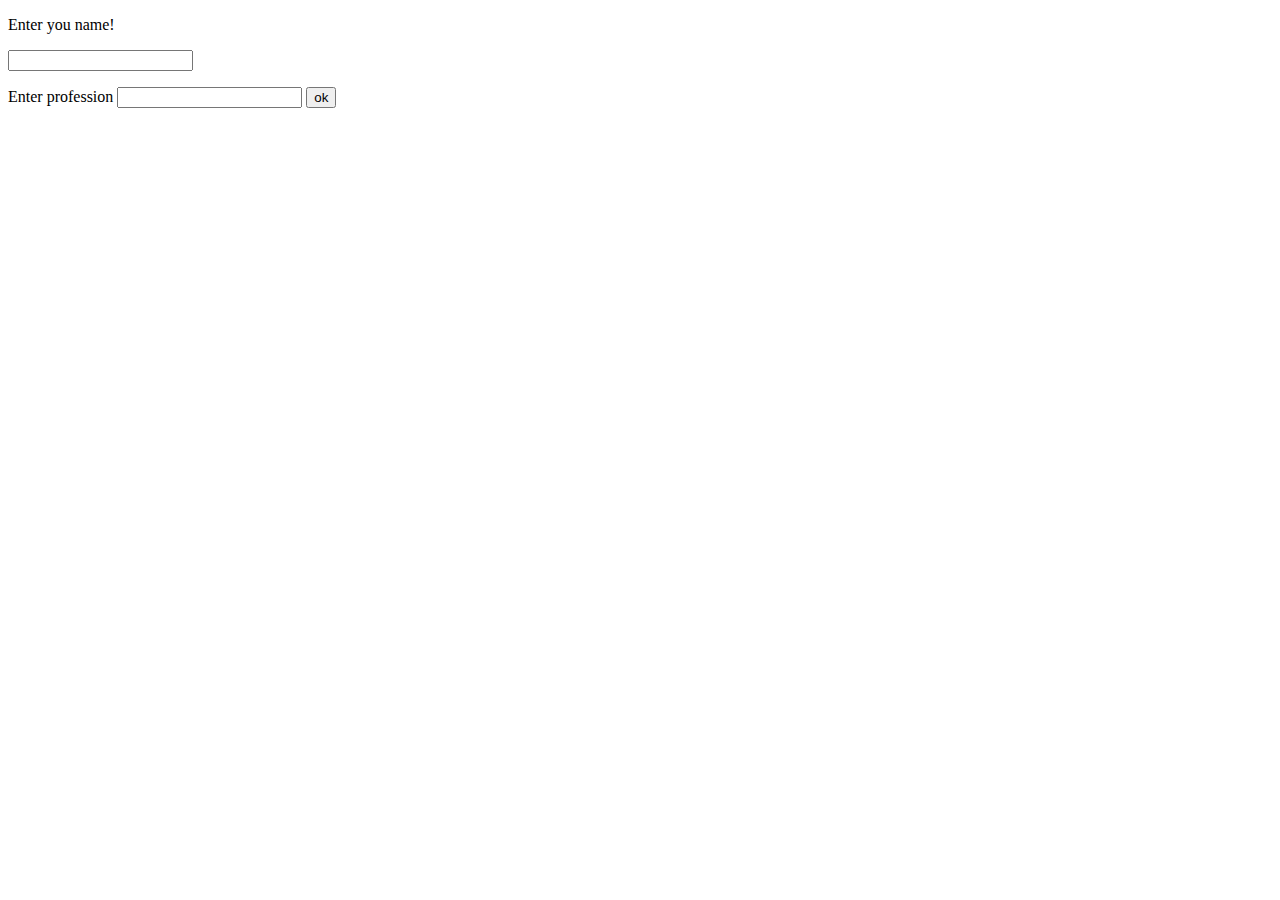
<file: index.html>
<!DOCTYPE html>
<html lang="ru">
<head>
	<meta charset="UTF-8">
	<title>Document</title>
</head>

<body>
	<div></div>
<p>Enter you name!</p>
<input type="text" id="fio">

<p>Enter profession
<input type="text" id="profession">

<button onclick="f()">ok</button>

<script src="https://ajax.googleapis.com/ajax/libs/jquery/1.12.4/jquery.min.js"></script>
<script>
	function f(){
		var fio = $("#fio").val();
		var prof = $("#profession").val();
		var str = "fio="+fio+"&pr="+prof;
		$.ajax({
			type: "POST",
			url: "server.php",
			data: str,
			success: function(answerServer){
				$("div").html(answerServer);
			}
		});
	}
</script>

</body>

</html>
</file>
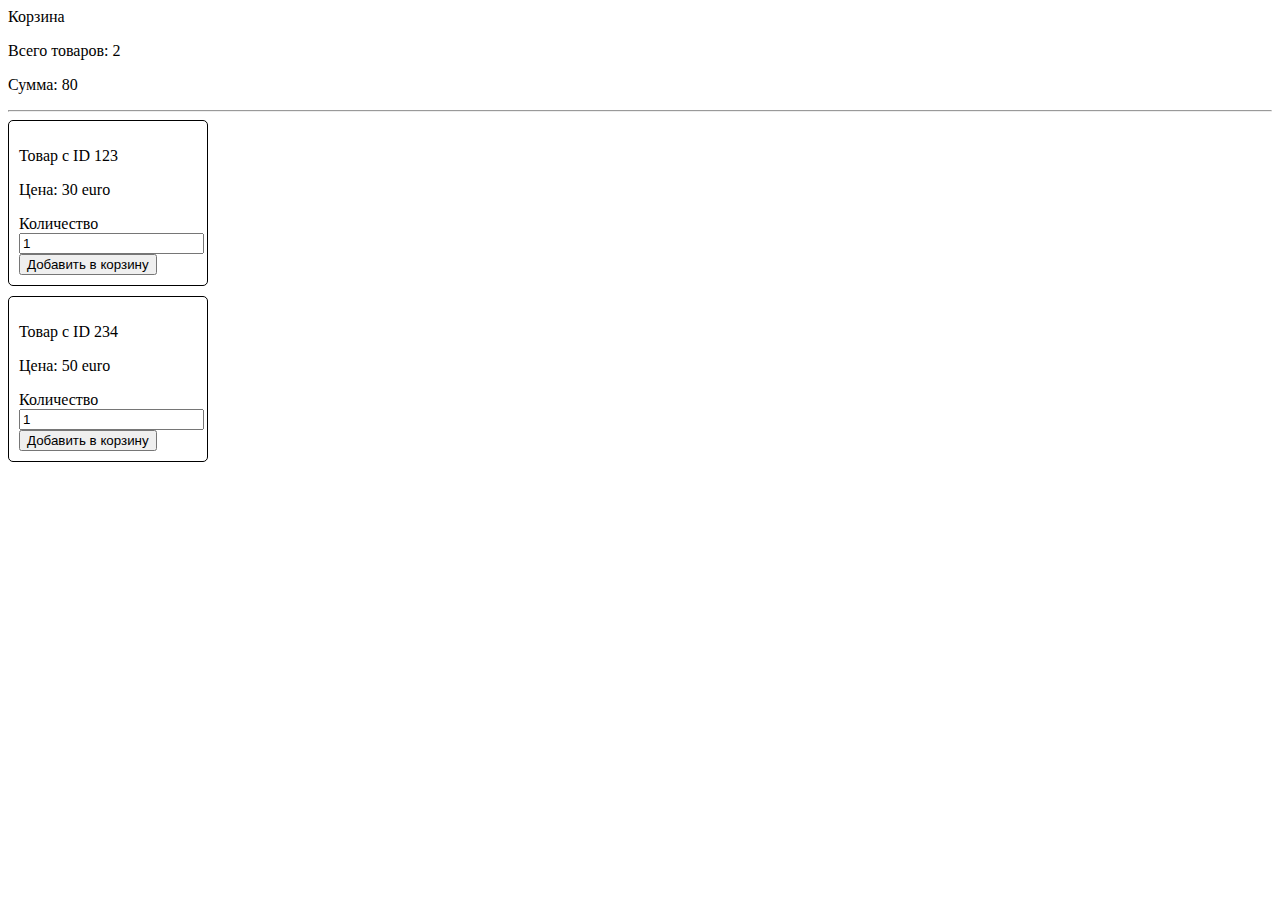
<file: basket/index.html>
<!DOCTYPE html>
<html lang="en">
<head>
    <meta charset="UTF-8">
    <title>Basket</title>
    <style>
        .good {
            box-sizing: border-box;
            width: 200px;
            border: 1px solid #000;
            border-radius: 5px;
            padding: 10px;
            margin-bottom: 10px;
        }
    </style>
    <script src="js/jquery-3.2.1.js"></script>
    <script src="js/Basket.js"></script>
    <script>
        $(document).ready(function () {
            var basket = new Basket();
            basket.render('#basket_wrapper');

            $('.buyme').on('click', function () {
                // var idProduct = parseInt($(this).attr('id').split('_')[1]);
                var idProduct = parseInt($(this).attr('data-id'));
                var quantity = parseInt($(this).parent().find('.count').val());
                var price = parseInt($(this).parent().find('.product-price').text());
                basket.add(idProduct, quantity, price);
            });
        });
    </script>
</head>
<body>
<div id="basket_wrapper"></div>
<hr>
<div class="good">
    <p>Товар с ID 123</p>
    <p>Цена: <span class="product-price">30</span> euro</p>
    <label for="good_123_count">Количество</label>
    <input type="number" value="1" min="1" id="good_123_count" class="count">
    <button class="buyme" id="good_123" data-id="123">Добавить в корзину</button>
</div>
<div class="good">
    <p>Товар с ID 234</p>
    <p>Цена: <span class="product-price">50</span> euro</p>
    <label for="good_234_count">Количество</label>
    <input type="number" value="1" min="1" id="good_234_count" class="count">
    <button class="buyme" id="good_234" data-id="234">Добавить в корзину</button>
</div>
</body> </html>
</file>
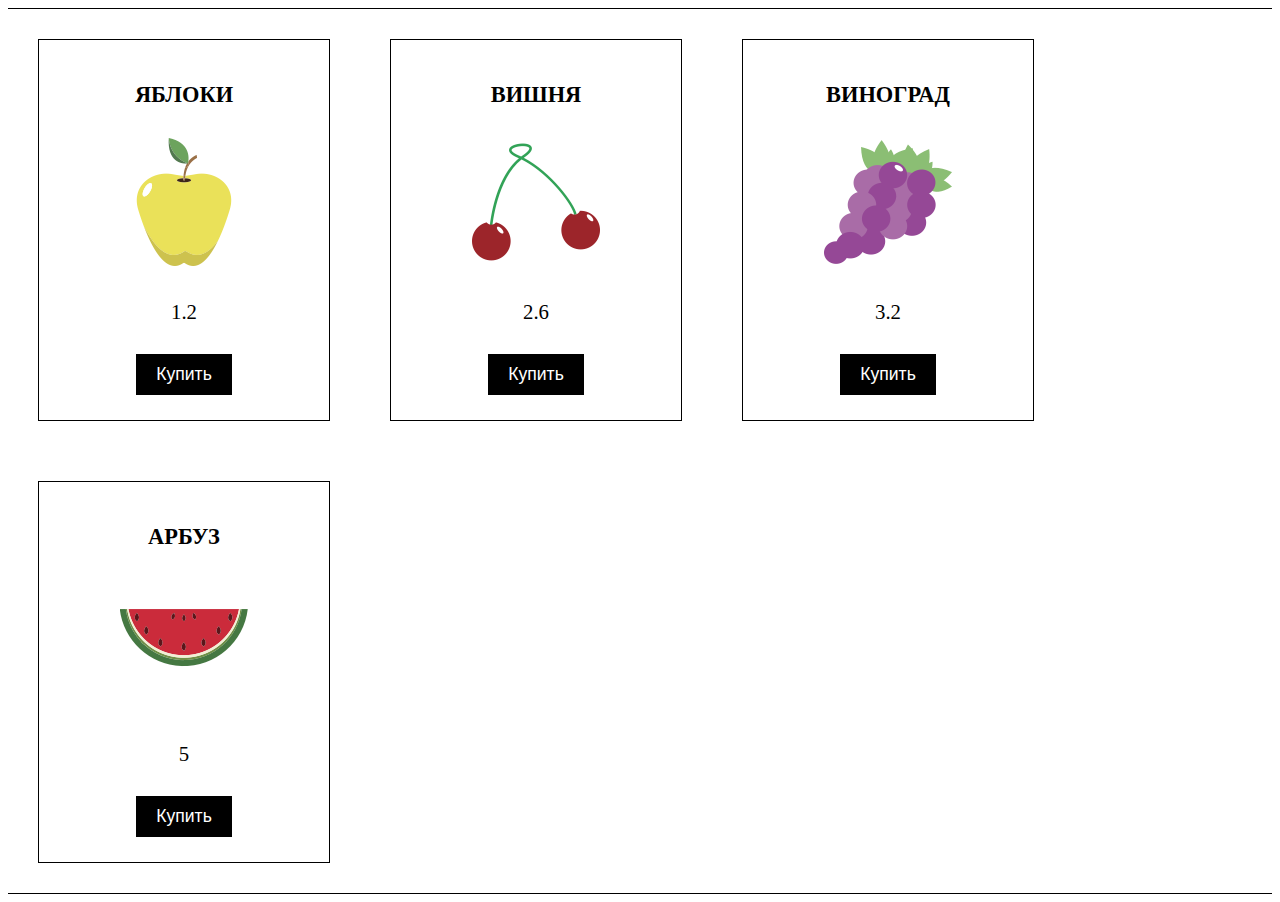
<file: CART/index.html>
<!DOCTYPE html>
<html lang="ru">
<head>
    <meta charset="UTF-8">
    <title>eshop</title>
    <link rel="stylesheet" href="css/style.css">
</head>
<body>

<header></header>
<main>
    <div class="mini-cart"></div>
    <div class="goods-out"></div>
</main>
<footer></footer>

<script src="js/jquery-3.2.1.min.js"></script>
<script src="js/main.js"></script>
</body>
</html>
</file>
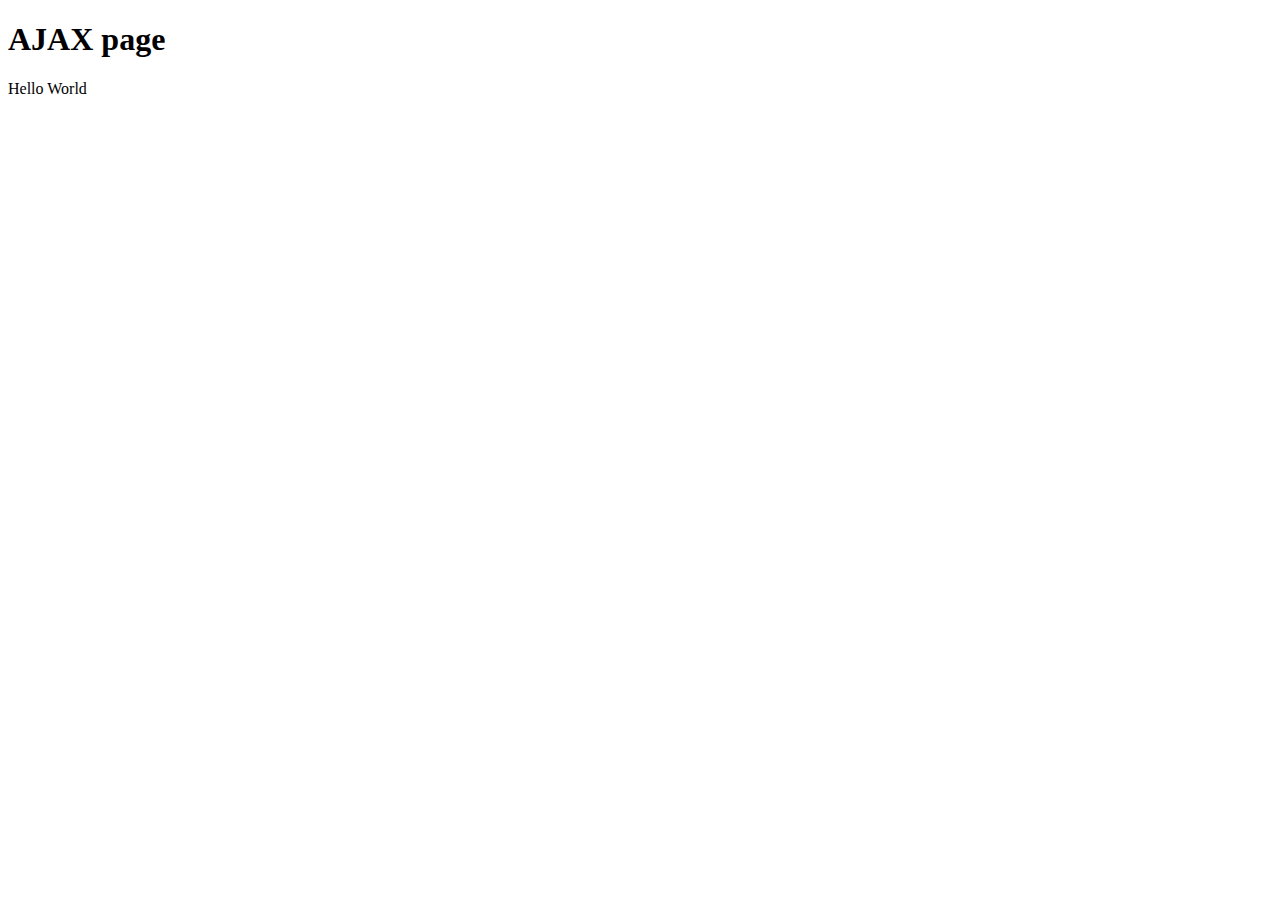
<file: ex4/2_01/index.html>
<!DOCTYPE html>
<html lang="en">
<head>
	<meta charset="utf-8" />
	<title>JavaScript AJAX</title>
</head>
<body>
<h1>AJAX page</h1>
<div id="update"></div>
<script src="script.js"></script>
</body>
</html>
</file>
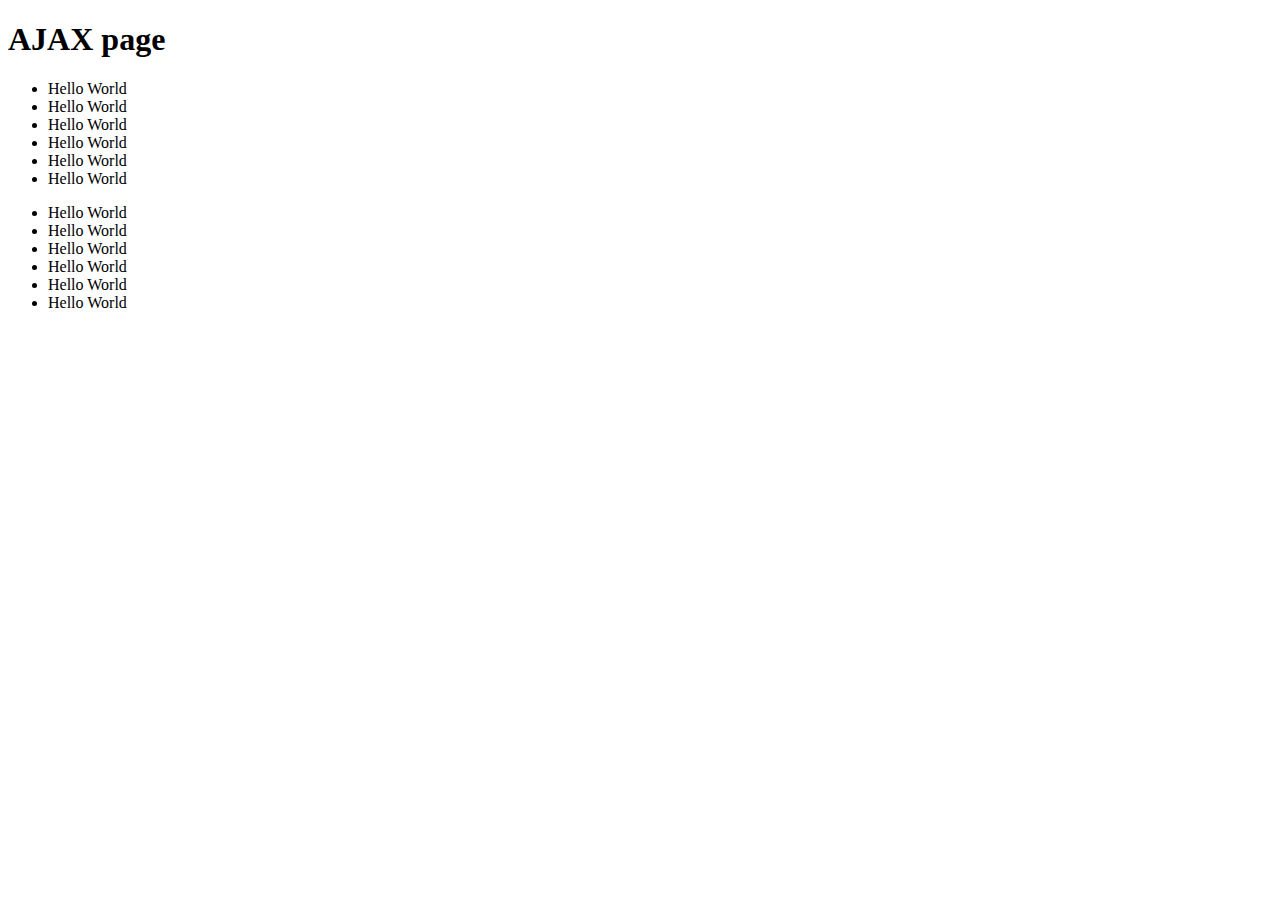
<file: ex4/2_02/index.html>
<!DOCTYPE html>
<html lang="en">
<head>
	<meta charset="utf-8" />
	<title>JavaScript AJAX</title>
</head>
<body>
<h1>AJAX page</h1>
<ul>
	<li></li>
	<li></li>
	<li></li>
	<li></li>
	<li></li>
	<li></li>
</ul>
<ul>
	<li></li>
	<li></li>
	<li></li>
	<li></li>
	<li></li>
	<li></li>
</ul>
<script src="script.js"></script>
</body>
</html>
</file>
<file: CART/css/style.css>
.cart {
    width: 250px;
    height: 340px;
    border: 1px solid black;
    margin: 30px;
    float: left;
    text-align: center;
    padding: 20px;
}
.cart .name {
    font-size: 1.4rem;
    font-weight: bold;
    text-transform: uppercase;
    margin-bottom: 30px;
}
.cart .cost {
    font-size: 1.3rem;
    margin: 30px 0;
}
.cart .add-to-cart {
    font-size: 1.1rem;
    background: black;
    color: white;
    padding: 10px 20px;
    border: none;
    cursor: pointer;
}
.cart .add-to-cart:hover {
    background: cadetblue;
}
.cart .add-to-cart:active {
    background: red;
}
.goods-out {
    border-top: 1px solid black;
    border-bottom: 1px solid black;
}
.goods-out::after {
    content: "";
    display: block;
    clear: both;
}
.main-cart img {
    width: 48px;
}
</file>
